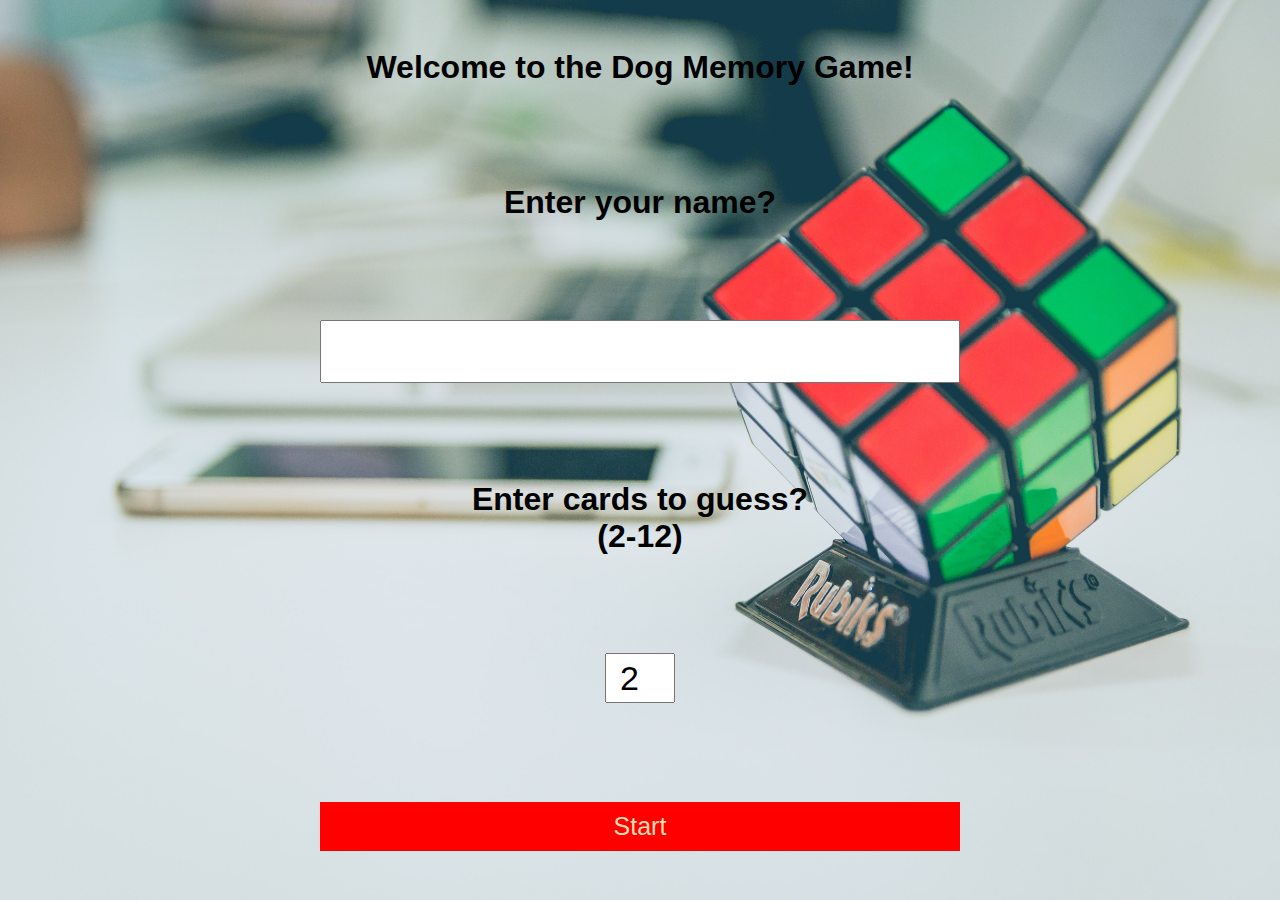
<file: index.html>
<!DOCTYPE html>
<html lang="en">
	<head>
		<meta charset="UTF-8" />
		<meta http-equiv="X-UA-Compatible" content="IE=edge" />
		<meta name="viewport" content="width=device-width, initial-scale=1.0" />
		<link rel="stylesheet" href="./css/style.css" />
		<title>Memory Game</title>
	</head>
	<body>
		<div id="intro">
			<h1>Welcome to the Dog Memory Game!</h1>
			<h1>Enter your name?</h1>
			<input class="user-name" type="text" />
			<h1>Enter cards to guess? <br />(2-12)</h1>
			<input class="user-input" type="number" value="2" min="2" max="12" />
			<button class="start">Start</button>
		</div>
		<div id="main">
			<div id="header">
				<h1 class="header"></h1>
				<h1 class="timer">00:00:00</h1>
				<h1 class="chance">Mistakes: <span class="mistake-counter">0</span></h1>
			</div>
			<div id="grid-container"></div>
		</div>
		<div class="finish">
			<h1>Good Job!</h1>
			<button class="play-again">Play Again</button>
		</div>
		<script src="./index.js"></script>
	</body>
</html>
</file>
<file: css/style.css>
* {
	margin: 0;
	padding: 0;
	box-sizing: border-box;
	font-family: Arial, Helvetica, sans-serif;
}
[data-card-type='1'] {
	background: url('/img/dog-1.jpg') no-repeat center center/cover;
}
[data-card-type='2'] {
	background: url('/img/dog-2.jpg') no-repeat center center/cover;
}
[data-card-type='3'] {
	background: url('/img/dog-3.jpg') no-repeat center center/cover;
}
[data-card-type='4'] {
	background: url('/img/dog-4.jfif') no-repeat center center/cover;
}
[data-card-type='5'] {
	background: url('/img/dog-5.jfif') no-repeat center center/cover;
}
[data-card-type='6'] {
	background: url('/img/dog-6.jpg') no-repeat center center/cover;
}
[data-card-type='7'] {
	background: url('/img/dog-7.jfif') no-repeat center center/cover;
}
[data-card-type='8'] {
	background: url('/img/dog-8.jpg') no-repeat center center/cover;
}
[data-card-type='9'] {
	background: url('/img/dog-9.jpg') no-repeat center center/cover;
}
[data-card-type='10'] {
	background: url('/img/dog-10.jpg') no-repeat center center/cover;
}
[data-card-type='11'] {
	background: url('/img/dog-11.jpg') no-repeat center center/cover;
}
[data-card-type='12'] {
	background: url('/img/dog-12.jpg') no-repeat center center/cover;
}
#main {
	display: none;
	flex-direction: column;
	background: url('/img/game-back.jpg') no-repeat center center/cover;
	height: 100vh;
}
#header {
	display: flex;
	justify-content: space-around;
	padding: 25px 0;
	color: white;
}
#grid-container {
	display: grid;
	max-width: 1400px;
	margin: 0 auto;
	grid-template-columns: repeat(4, 1fr);
	grid-gap: 10px;
}
.card {
	border: 1px solid black;
	height: 12vh;
	width: 12vh;
	perspective: 1000px;
	transition: transform 0.6s;
	transform-style: preserve-3d;
	position: relative;
}
.front-card {
	background: url('https://banner2.cleanpng.com/20180715/yag/kisspng-question-mark-computer-icons-exclamation-mark-desk-question-mark-emoji-5b4bb794264216.8330599815316888521567.jpg')
		no-repeat center center/cover;
	position: absolute;
	backface-visibility: hidden;
	width: 100%;
	height: 100%;
}
.back-card {
	position: absolute;
	width: 100%;
	height: 100%;
	transform: rotateY(180deg);
	backface-visibility: hidden;
}
.flipped {
	transform: rotateY(180deg);
}
.finish {
	display: none;
	color: red;
	font-size: 50px;
	flex-direction: column;
	justify-content: center;
	align-items: center;
	position: absolute;
	top: 50%;
	left: 50%;
	transform: translate(-50%, -50%);
}
#intro {
	height: 100vh;
	justify-content: space-around;
	align-items: center;
	display: flex;
	flex-direction: column;
	background: url('/img/landpage-back.jpg') no-repeat center center/cover;
	color: #000;
	text-align: center;
}
.user-input {
	width: 70px;
	height: 50px;
	font-size: 34px;
	padding-left: 13px;
}
.play-again,
.start {
	width: 50%;
	padding: 10px;
	font-size: 25px;
	border: red;
	background: red;
	color: wheat;
}
.play-again:hover,
.start:hover {
	background: black;
}
.user-name {
	padding: 10px 15px;
	font-size: 34px;
	width: 50%;
	text-align: center;
}
@media screen and (max-width: 450px) {
	#header {
		flex-direction: column;
		align-items: center;
		text-align: center;
	}
	.card {
		height: 10vh;
		width: 10vh;
	}
}
</file>
